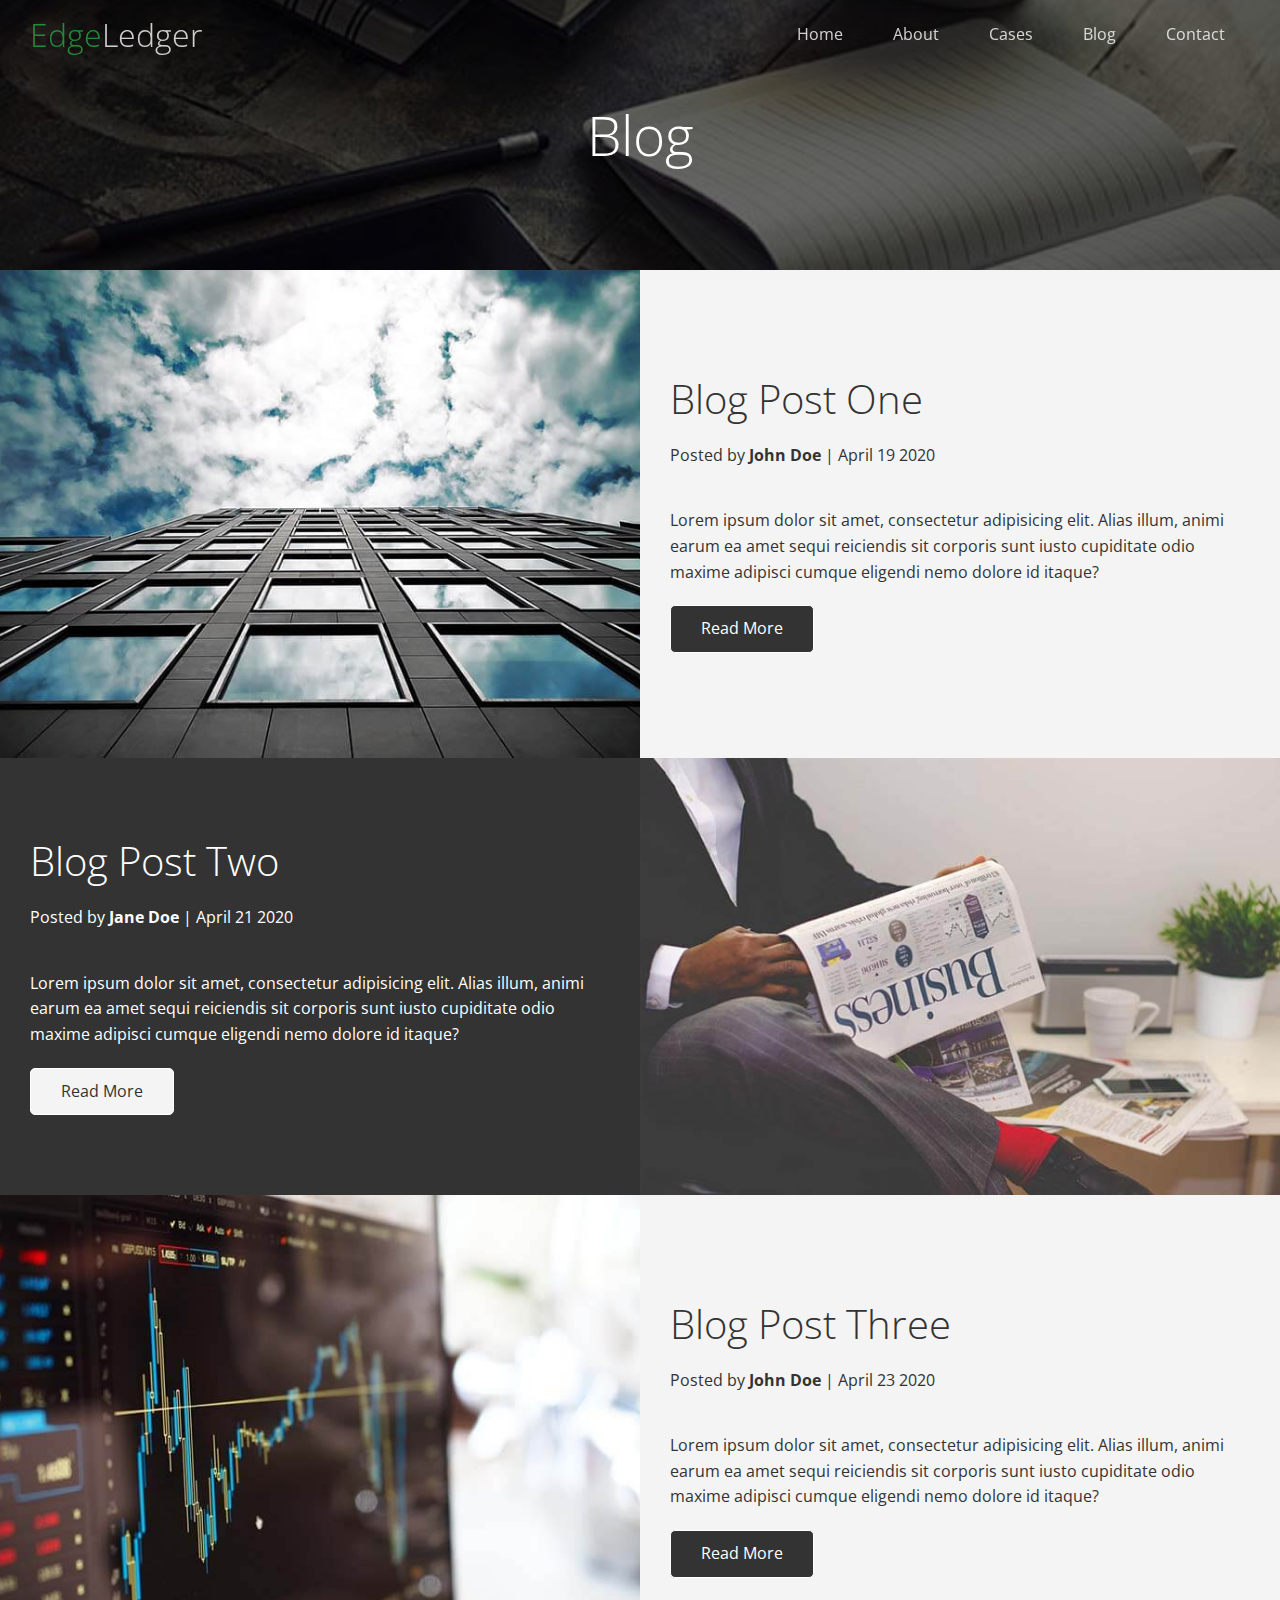
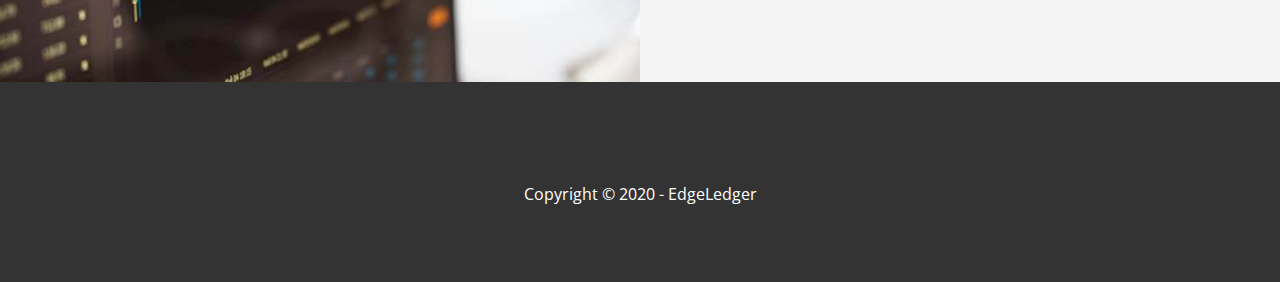
<file: blog.html>
<!DOCTYPE html>
<html lang="en">

<head>
  <meta charset="UTF-8">
  <meta name="viewport" content="width=device-width, initial-scale=1.0">

  <link rel="stylesheet" href="https://cdnjs.cloudflare.com/ajax/libs/font-awesome/5.13.1/css/all.min.css"
    integrity="sha512-xA6Hp6oezhjd6LiLZynuukm80f8BoZ3OpcEYaqKoCV3HKQDrYjDE1Gu8ocxgxoXmwmSzM4iqPvCsOkQNiu41GA=="
    crossorigin="anonymous" />

  <link rel="stylesheet" href="css/style.css">
  <link rel="stylesheet" href="css/utilities.css">
  <link rel="stylesheet" href="css/media_queries.css">
  <link rel="stylesheet" href="css/blog.css">

  <title>Read Our Blog</title>
</head>

<body id="home">

  <header class="hero blog">
    <div id="navbar" class="navbar top">
      <h1 class="logo">
        <span class="text-primary"><i class="fas fa-book-open"></i>Edge</span>Ledger
      </h1>
      <nav>
        <ul>
          <li><a href="index.html">Home</a></li>
          <li><a href="index.html#about">About</a></li>
          <li><a href="index.html#cases">Cases</a></li>
          <li><a href="index.html#blog">Blog</a></li>
          <li><a href="index.html#contact">Contact</a></li>
        </ul>
      </nav>
    </div>

    <div class="content">
      <h1>Blog</h1>
    </div>
  </header>

  <main>
    <article id="post-one" class="flex-columns">
      <div class="row">
        <div class="column">
          <div class="column-1">
            <img src="./img/blog/blog1.jpg" alt="People">
          </div>
        </div>
        <div class="column">
          <div class="column-2 bg-light">
            <h2>Blog Post One</h2>
            <p class="meta">
              <i class="fas fa-user"></i>
              Posted by <strong>John Doe</strong> | April 19 2020
            </p>
            <p>Lorem ipsum dolor sit amet, consectetur adipisicing elit. Alias illum, animi earum ea amet sequi
              reiciendis
              sit corporis sunt iusto cupiditate odio maxime adipisci cumque eligendi nemo dolore id itaque?</p>
            <a href="post.html" class="btn btn-dark btn-outline">Read More</a>
          </div>
        </div>
      </div>
    </article>

    <article id="post-two" class="flex-columns flex-reverse">
      <div class="row">
        <div class="column">
          <div class="column-1">
            <img src="./img/blog/blog2.jpg" alt="People">
          </div>
        </div>
        <div class="column">
          <div class="column-2 bg-dark">
            <h2>Blog Post Two</h2>
            <p class="meta">
              <i class="fas fa-user"></i>
              Posted by <strong>Jane Doe</strong> | April 21 2020
            </p>
            <p>Lorem ipsum dolor sit amet, consectetur adipisicing elit. Alias illum, animi earum ea amet sequi
              reiciendis
              sit corporis sunt iusto cupiditate odio maxime adipisci cumque eligendi nemo dolore id itaque?</p>
            <a href="post.html" class="btn btn-light btn-outline">Read More</a>
          </div>
        </div>
      </div>
    </article>

    <article id="post-three" class="flex-columns">
      <div class="row">
        <div class="column">
          <div class="column-1">
            <img src="./img/blog/blog3.jpg" alt="People">
          </div>
        </div>
        <div class="column">
          <div class="column-2 bg-light">
            <h2>Blog Post Three</h2>
            <p class="meta">
              <i class="fas fa-user"></i>
              Posted by <strong>John Doe </strong> | April 23 2020
            </p>
            <p>Lorem ipsum dolor sit amet, consectetur adipisicing elit. Alias illum, animi earum ea amet sequi
              reiciendis
              sit corporis sunt iusto cupiditate odio maxime adipisci cumque eligendi nemo dolore id itaque?</p>
            <a href="post.html" class="btn btn-dark btn-outline">Read More</a>
          </div>
        </div>
      </div>
    </article>
  </main>

  <!-- Footer -->
  <footer id="footer" class="footer bg-dark">
    <div class="social">
      <a href="#"><i class="fab fa-facebook fa-2x"></i></a>
      <a href="#"><i class="fab fa-twitter fa-2x"></i></a>
      <a href="#"><i class="fab fa-youtube fa-2x"></i></a>
      <a href="#"><i class="fab fa-linkedin fa-2x"></i></a>
    </div>
    <p>Copyright &copy; 2020 - EdgeLedger</p>
  </footer>


  <!-- Javascript -->
  <script>
    const navbar = document.getElementById('navbar');
    let scrolled = false;

    window.onscroll = function () {
      if (window.pageYOffset > 100) {
        navbar.classList.remove('top');
        if (!scrolled) {
          navbar.style.transform = 'translateY(-70px)';
        }
        setTimeout(function () {
          navbar.style.transform = 'translateY(0)';
          scrolled = true;
        }, 200);
      } else {
        navbar.classList.add('top');
        scrolled = false;
      }
    };
  </script>

</body>

</html>
</file>
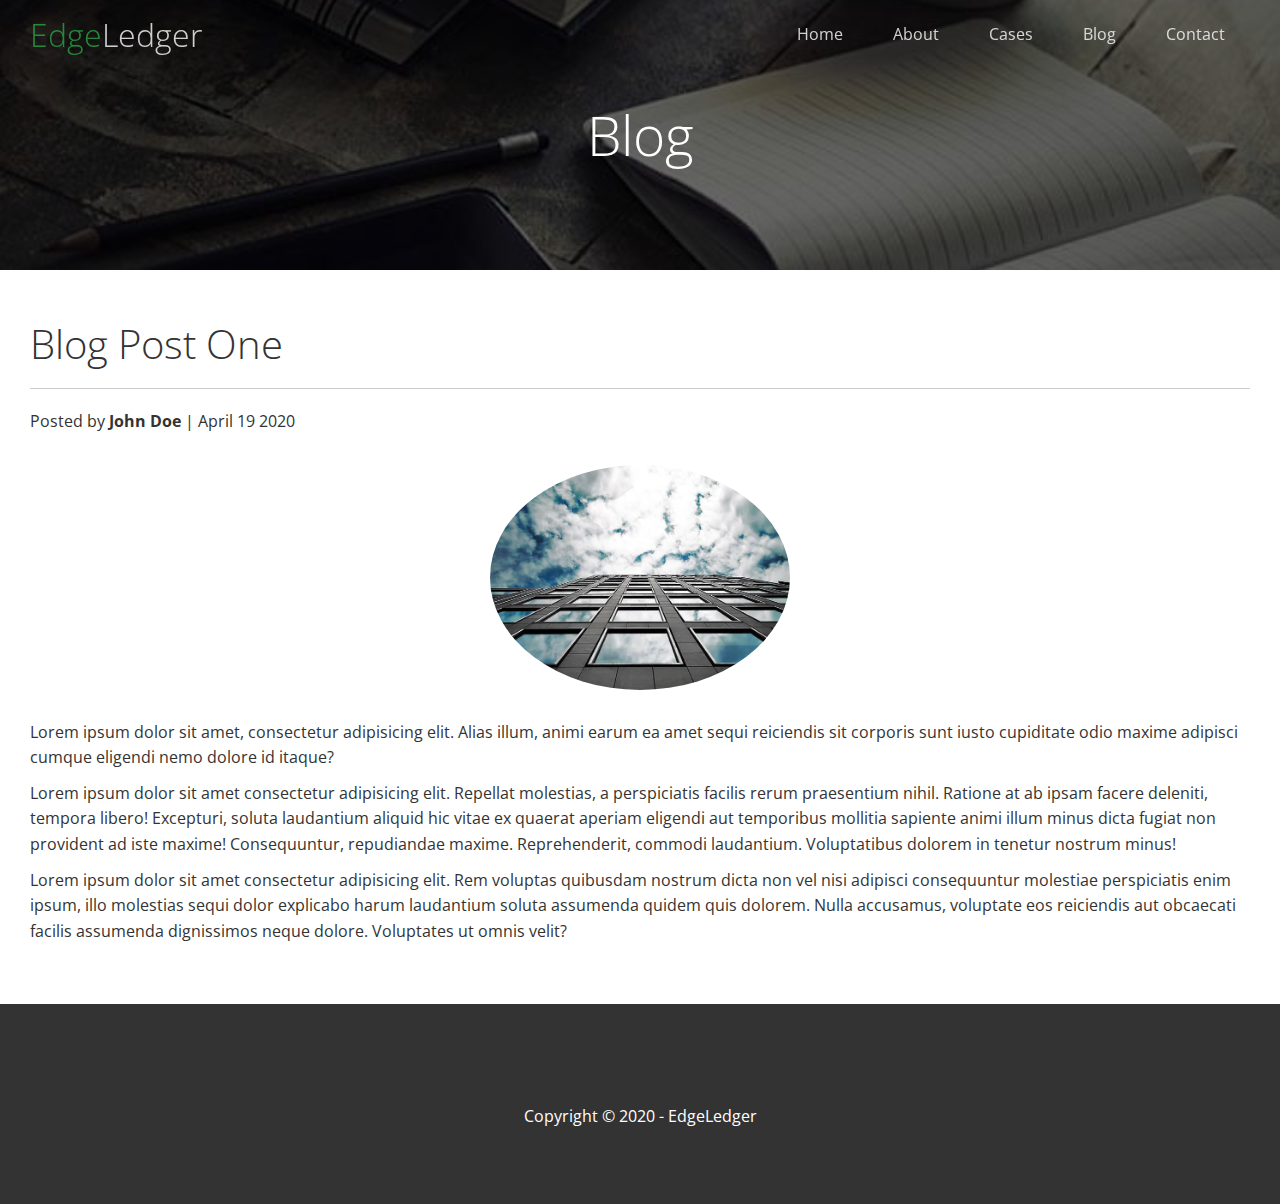
<file: post.html>
<!DOCTYPE html>
<html lang="en">

<head>
  <meta charset="UTF-8">
  <meta name="viewport" content="width=device-width, initial-scale=1.0">

  <link rel="stylesheet" href="https://cdnjs.cloudflare.com/ajax/libs/font-awesome/5.13.1/css/all.min.css"
    integrity="sha512-xA6Hp6oezhjd6LiLZynuukm80f8BoZ3OpcEYaqKoCV3HKQDrYjDE1Gu8ocxgxoXmwmSzM4iqPvCsOkQNiu41GA=="
    crossorigin="anonymous" />

  <link rel="stylesheet" href="css/style.css">
  <link rel="stylesheet" href="css/utilities.css">
  <link rel="stylesheet" href="css/media_queries.css">
  <link rel="stylesheet" href="css/blog.css">

  <title>Post One</title>
</head>

<body id="home">

  <header class="hero blog">
    <div id="navbar" class="navbar top">
      <h1 class="logo">
        <span class="text-primary"><i class="fas fa-book-open"></i>Edge</span>Ledger
      </h1>
      <nav>
        <ul>
          <li><a href="index.html">Home</a></li>
          <li><a href="index.html#about">About</a></li>
          <li><a href="index.html#cases">Cases</a></li>
          <li><a href="index.html#blog">Blog</a></li>
          <li><a href="index.html#contact">Contact</a></li>
        </ul>
      </nav>
    </div>

    <div class="content">
      <h1>Blog</h1>
    </div>
  </header>

  <main>
    <section class="post">
      <h2>Blog Post One</h2>
      <p class="meta">
        <i class="fas fa-user"></i>
        Posted by <strong>John Doe</strong> | April 19 2020
      </p>
      <img src="./img/blog/blog1.jpg" alt="">
      <p>Lorem ipsum dolor sit amet, consectetur adipisicing elit. Alias illum, animi earum ea amet sequi reiciendis sit
        corporis sunt iusto cupiditate odio maxime adipisci cumque eligendi nemo dolore id itaque?</p>
      <p>Lorem ipsum dolor sit amet consectetur adipisicing elit. Repellat molestias, a perspiciatis facilis rerum
        praesentium nihil. Ratione at ab ipsam facere deleniti, tempora libero! Excepturi, soluta laudantium aliquid hic
        vitae ex quaerat aperiam eligendi aut temporibus mollitia sapiente animi illum minus dicta fugiat non provident
        ad iste maxime! Consequuntur, repudiandae maxime. Reprehenderit, commodi laudantium. Voluptatibus dolorem in
        tenetur nostrum minus!
      </p>
      <p>Lorem ipsum dolor sit amet consectetur adipisicing elit. Rem voluptas quibusdam nostrum dicta non vel nisi
        adipisci consequuntur molestiae perspiciatis enim ipsum, illo molestias sequi dolor explicabo harum laudantium
        soluta assumenda quidem quis dolorem. Nulla accusamus, voluptate eos reiciendis aut obcaecati facilis assumenda
        dignissimos neque dolore. Voluptates ut omnis velit?</p>
    </section>
  </main>

  <!-- Footer -->
  <footer id="footer" class="footer bg-dark">
    <div class="social">
      <a href="#"><i class="fab fa-facebook fa-2x"></i></a>
      <a href="#"><i class="fab fa-twitter fa-2x"></i></a>
      <a href="#"><i class="fab fa-youtube fa-2x"></i></a>
      <a href="#"><i class="fab fa-linkedin fa-2x"></i></a>
    </div>
    <p>Copyright &copy; 2020 - EdgeLedger</p>
  </footer>

  <!-- Javascript -->
  <script>
    const navbar = document.getElementById('navbar');
    let scrolled = false;

    window.onscroll = function () {
      if (window.pageYOffset > 100) {
        navbar.classList.remove('top');
        if (!scrolled) {
          navbar.style.transform = 'translateY(-70px)';
        }
        setTimeout(function () {
          navbar.style.transform = 'translateY(0)';
          scrolled = true;
        }, 200);
      } else {
        navbar.classList.add('top');
        scrolled = false;
      }
    };
  </script>

</body>

</html>
</file>
<file: css/style.css>
@import url('https://fonts.googleapis.com/css2?family=Open+Sans:wght@300;400&display=swap');

*{
  box-sizing: border-box;
  margin: 0;
  padding: 0;
}

body{
  font-family: 'Open Sans', sans-serif;
  background: #fff;
  color: #333;
  line-height: 1.6;
}

ul{
  list-style: none;
}

a{
  color: #333;
  text-decoration: none;
}

h1, h2{
  font-weight: 300;
  line-height: 1.2;
}

p{
  margin: 10px 0;
}

img{
  width: 100%;
}

/* Navigation Bar */
.navbar{
  display: flex;
  align-items: center;
  justify-content: space-between;
  background: #333;
  color: #fff;
  padding: 0 30px;
  width: 100%;
  height: 70px;
  position: fixed;
  top: 0px;
  opacity: 0.8;
  transition: 0.5s;
}

.navbar.top{
  background: transparent;  
}

.navbar .logo{
  font-weight: 400px;
}

.navbar ul{
  display: flex;
}

.navbar a{
  color: #fff;
  padding: 10px 20px;
  margin: 0 5px;
}

.navbar a:hover{
  border-bottom: 2px #28a745 solid;
}

/* Hero Image */
.hero{
  background: url(../img/home/showcase.jpg) no-repeat center center/cover;
  height: 100vh;
  position: relative;
  color: #fff;
}

.hero .content{
  display: flex;
  flex-direction: column;
  align-items: center;
  justify-content: center;
  text-align: center;
  height: 100%;
  padding: 0 20px;
}

.hero .content h1{
  font-size: 55px;
  padding: 10px;
}

.hero .content p{
  margin: 20px 0 30px;
  font-size: 23px;
  max-width: 600px;
}

/* Overlay */
.hero::before {
  content: '';
  position: absolute;
  top: 0;
  left: 0;
  width: 100%;
  height: 100%;
  background: rgba(0,0,0,0.6);  
}

.hero * {
  z-index: 10;
}

/* About */
.icons{
  padding: 30px;
}

.icons i{
  background-color: #28a745;
  color: #fff;
  padding: 1rem;
  margin-bottom: 15px;
  border-radius: 50%;
}

.icons h3{
  font-weight: bold;
  margin-bottom: 15px;
}

/* Team */
.team img{
  /* display: inline-block; */
  /* width: 100%; */
  border-radius: 50%;
}

/* COntact */
#contact .callback-form{
  width: 100%;
  padding: 20px 0;
}

.callback-form .form-control{
  margin-bottom: 15px;
}

.callback-form label{
  display: block;
  margin-bottom: 5px;
}

.callback-form input{
  width: 100%;
  padding: 4px;
  height: 40px;
  border: 1px solid #f5f5f5;
}

.callback-form input:focus{
  outline-color: #28a745;
}

.callback-form .btn{
  padding: 12px 0;
  margin-top: 20px;
}

/* Footer */
#footer{
  display: flex;
  flex-direction: column;
  align-items: center;
  justify-content: center;
  text-align: center;
  height: 200px;
}

.footer a{
  color: #fff;
}

.footer a:hover{
  color: #28a745;
}

.footer .social > *{
  margin-right: 30px;
}
</file>
<file: css/utilities.css>
/* Text Colors */
.text-primary{
  color: #28a745;
}

.text-secondary{
  color: #0284d0;
}

/* Buttons */
.btn{
  display: inline-block;
  cursor: pointer;
  background: #28a745;
  color: #fff;
  padding: 10px 30px;
  border-radius: 5px;
}

.btn:hover {
  opacity: 0.9;
}

.btn-primary{
  background-color: #28a745;
  color: #fff;
}
.btn-secondary{
  background-color: #0284d0;
  color: #fff;
}
.btn-dark{
  background-color: #333;
  color: #fff;
}
.btn-light{
  background-color: #f4f4f4;
  color: #333;
}

.btn-outline{
  border: 1px #fff solid;
}
/* Background */
.bg-light{
  background-color: #f4f4f4;
  color: #333;
}

.bg-primary{
  background-color: #28a745;
  color: #fff;
}

.bg-secondary{
  background-color: #0284d0;
  color: #fff;
}

.bg-dark{
  background-color: #333;
  color: #fff;
}
.bg-light{
  background-color: #f4f4f4;
  color: #333;
}

/* FLex Items */
.flex-items{
  display: flex;
  /* align-items: center; */
  justify-content: center;
  text-align: center;
  height: 100%;
}

.flex-items > div{
  padding: 20px;
}

/* Flex column */


.flex-columns .row{
  display: flex;
  /* flex-direction: row; */
  flex-wrap: wrap;
  width: 100%;
}

.flex-columns .column{
  display: flex;
  flex-direction: column;
  flex-basis: 100%;
  flex: 1;
}

.flex-columns .column .column-1,
.flex-columns .column .column-2{
  height: 100%;
}

.flex-columns img{
  width: 100%;
  height: 100%;
  object-fit: cover;
}
.flex-columns .column-2{
  display: flex;
  flex-direction: column;
  align-items: flex-start;
  justify-content: center;
  padding: 30px;
}

.flex-columns.flex-reverse .row{
  flex-direction: row-reverse;
}

.flex-columns h2{
  font-weight: 100;
  font-size: 40px;
  /* padding: 10px 0 ; */
}

.flex-columns h4{
  margin-bottom: 10px;
}

.flex-columns p{
  margin: 20px 0;
}

/* Section Header */

.section-header{
  display: flex;
  flex-direction: column;
  align-items: center;
  justify-content: center;
  text-align: center;
  padding: 30px ;
}


.section-header h2{
  margin: 10px 0;
  font-size: 40px;
}

.section-padding{
  padding: 20px 20px 40px;
}

/* Photo grid */

.flex-grid .row{
  display: flex;
  flex-wrap: wrap;
  padding: 0 4px;
}

.flex-grid .column{
  flex: 25%;
  width: 25%;
  padding: 0 4px;
}

.cases img:hover{
  opacity: 0.7;
}
</file>
<file: css/media_queries.css>
/* Media Quries */
@media(max-width: 768px){
  .navbar{
    flex-direction: column;
    height: 120px;
    padding: 20px;
  }

  .navbar a{
    padding: 10px 10px;
    margin: 0 3px;
  }

  .flex-items{
    flex-direction: column;
  }

  .flex-columns .column, .flex-grid .column{
    flex: 100%;
    max-width: 100%;
  }

  .team img{
    width: 70%;
  }
}
</file>
<file: css/blog.css>
.hero.blog{
  background: url(../img/home/blog.jpg) no-repeat center center/cover;
  height: 30vh;
  position: relative;
  color: #fff;
}

.post{
  padding: 50px 30px;
}

.post h2{
  font-size: 40px;
  margin-bottom: 20px;
  padding-bottom: 20px;
  border-bottom: solid 1px #ccc;
}

.post .meta{
  margin-bottom: 30px;
}

.post img{
  display: block;
  margin: 0 auto 30px;
  width: 300px;
  border-radius: 50%;

}
</file>
